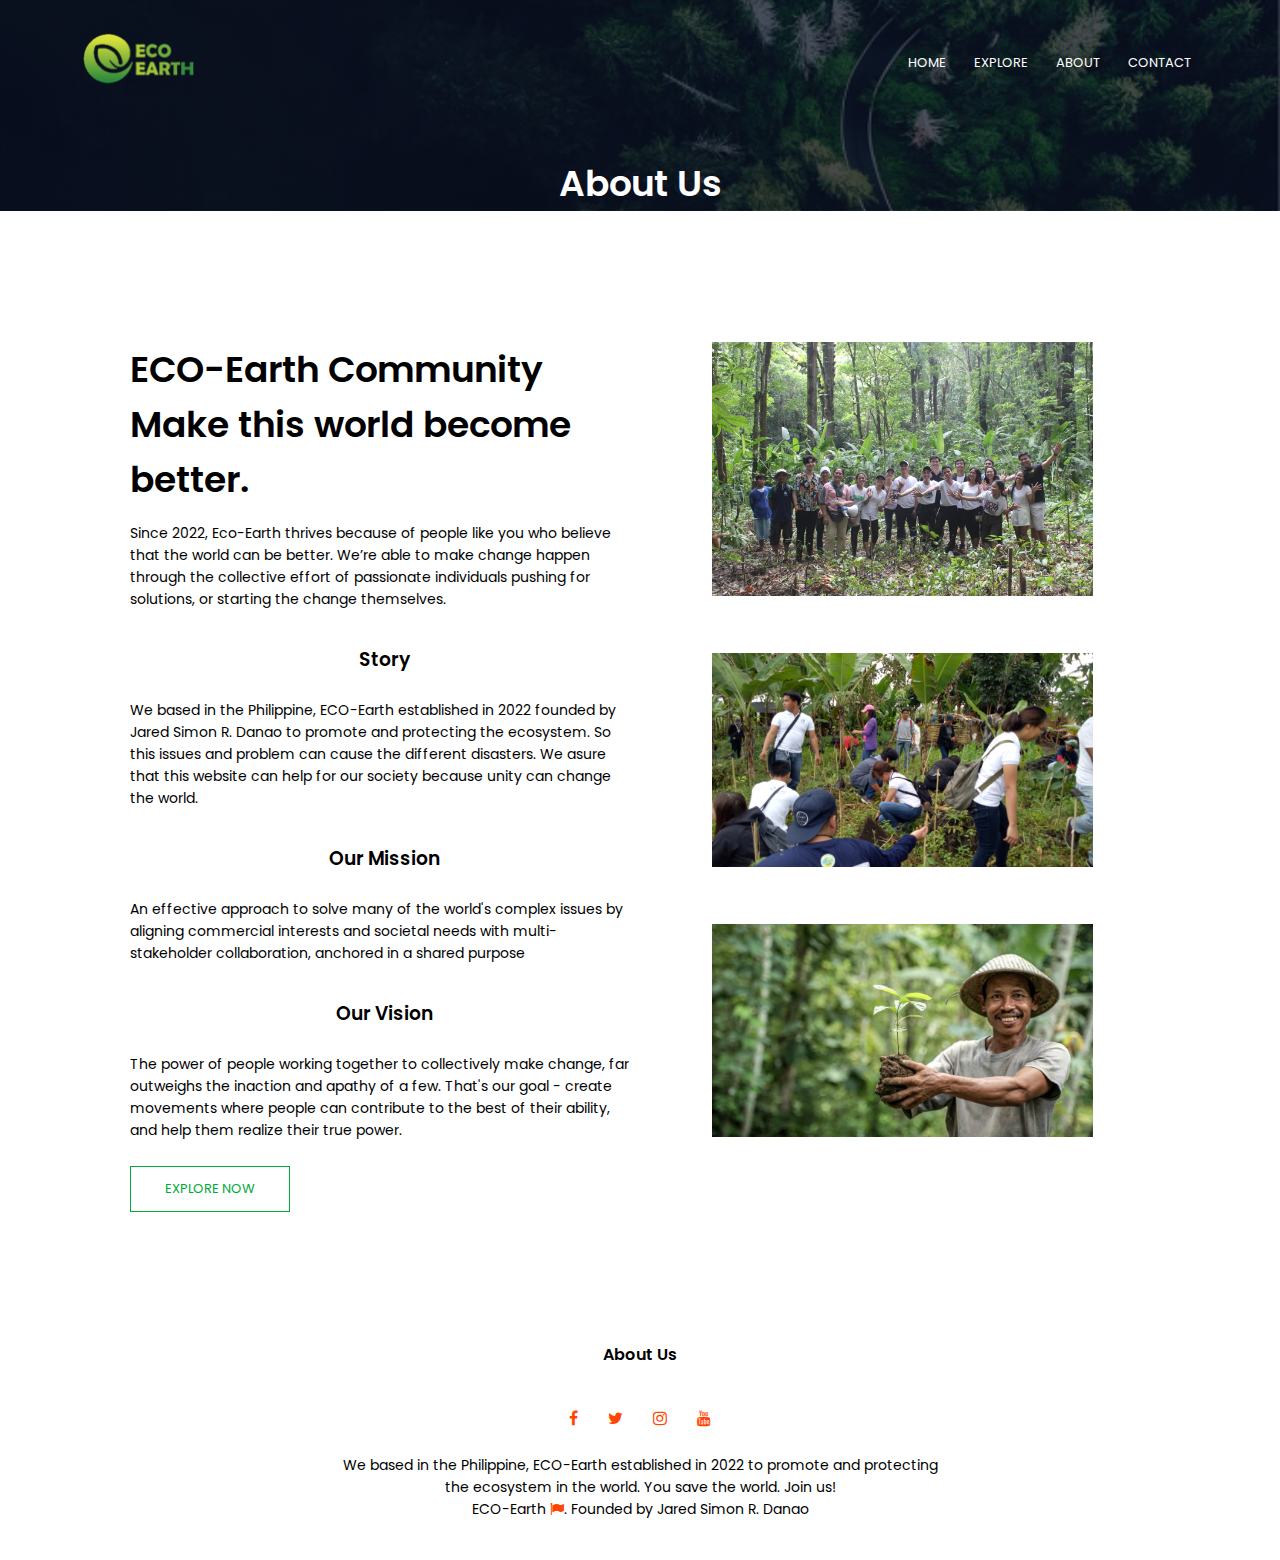
<file: about.html>
<!DOCTYPE html>
<html>
<head>
	<meta name="viewport" content="with=device-width, initial-scale=1.0">
	<title>ECO-Earth</title>
	<link rel="stylesheet" type="text/css" href="style.css">
	<link rel="preconnect" href="https://fonts.googleapis.com">
	<link rel="preconnect" href="https://fonts.gstatic.com" crossorigin>
	<link href="https://fonts.googleapis.com/css2?family=Poppins:wght@100;200;300;400;600;700&display=swap" rel="stylesheet">
	<link rel="stylesheet" href="https://stackpath.bootstrapcdn.com/font-awesome/4.7.0/css/font-awesome.min.css">
</head>
<body>
	<section class="sub-header">
		<nav>
			<a href="index.html"><img src="images/logo2.png"></a>
			<div class="nav-links" id="navLinks"> 
				<i class="fa fa-times" onclick="hideMenu()"></i>
				<ul>
					<li><a href="index.html">HOME</a></li>
					<li><a href="explore.html">EXPLORE</a></li>
					<li><a href="about.html">ABOUT</a></li>
					<li><a href="contact.html">CONTACT</a></li>
				</ul>
			</div>
			<i class="fa fa-bars" onclick="showMenu()"></i>
		</nav>

		<h1>About Us</h1>
	</section>

<!------------------About Us Page---------------->
<section class="about_us">
	<div class="row">
		<div class="about_col">
			<h1>ECO-Earth Community<br> Make this world become better.</h1>
			<p>Since 2022, Eco-Earth thrives because of people like you who believe that the world can be better. We’re able to make change happen through the collective effort of passionate individuals pushing for solutions, or starting the change themselves.  </p>
			<h3>Story</h3>
	 			<p>We based in the Philippine, ECO-Earth established in 2022 founded by Jared Simon R. Danao to promote and protecting the ecosystem. So this issues and problem can cause the different disasters. We asure that this website can help for our society because unity can change the world. </p>
	 		<h3>Our Mission</h3>
	 			<p>An effective approach to solve many of the world's complex issues by aligning commercial interests and societal needs with multi-stakeholder collaboration, anchored in a shared purpose</p>
	 			<h3>Our Vision</h3>
	 			<p>The power of people working together to collectively make change, far outweighs the inaction and apathy of a few. That's our goal - create movements where people can contribute to the best of their ability, and help them realize their true power.</p>
	 			
			<a href="explore.html" class="hero-btn green-btn">EXPLORE NOW</a>
		</div>
		<div class="about_col">
			<img src="images/aboutus.jpg">
			<img src="images/aboutus2.jpg">
			<img src="images/aboutus.jpeg">
		</div>
	</div>
	
</section>





<!----------Footer---------->
<section class="footer">
	<h4>About Us</h4>
	<div class="icons">
		<i class="fa fa-facebook"></i>
		<i class="fa fa-twitter"></i>
		<i class="fa fa-instagram"></i>
		<i class="fa fa-youtube"></i>
	</div>
	<p>We based in the Philippine, ECO-Earth established in 2022 to promote and protecting <br> the ecosystem in the world. You save the world. Join us!<br>ECO-Earth <i class="fa fa-flag"></i>. Founded by Jared Simon R. Danao</p>
</section>


<!-----------------javascript for toggle menu----------------->
	<script type="text/javascript">
		
		var navLinks = document.getElementById("navLinks");

		function showMenu() {
			navLinks.style.right = "0";
		}
		function hideMenu() {
			navLinks.style.right = "-200px";
		}


	</script>
</body>
</html>
</file>
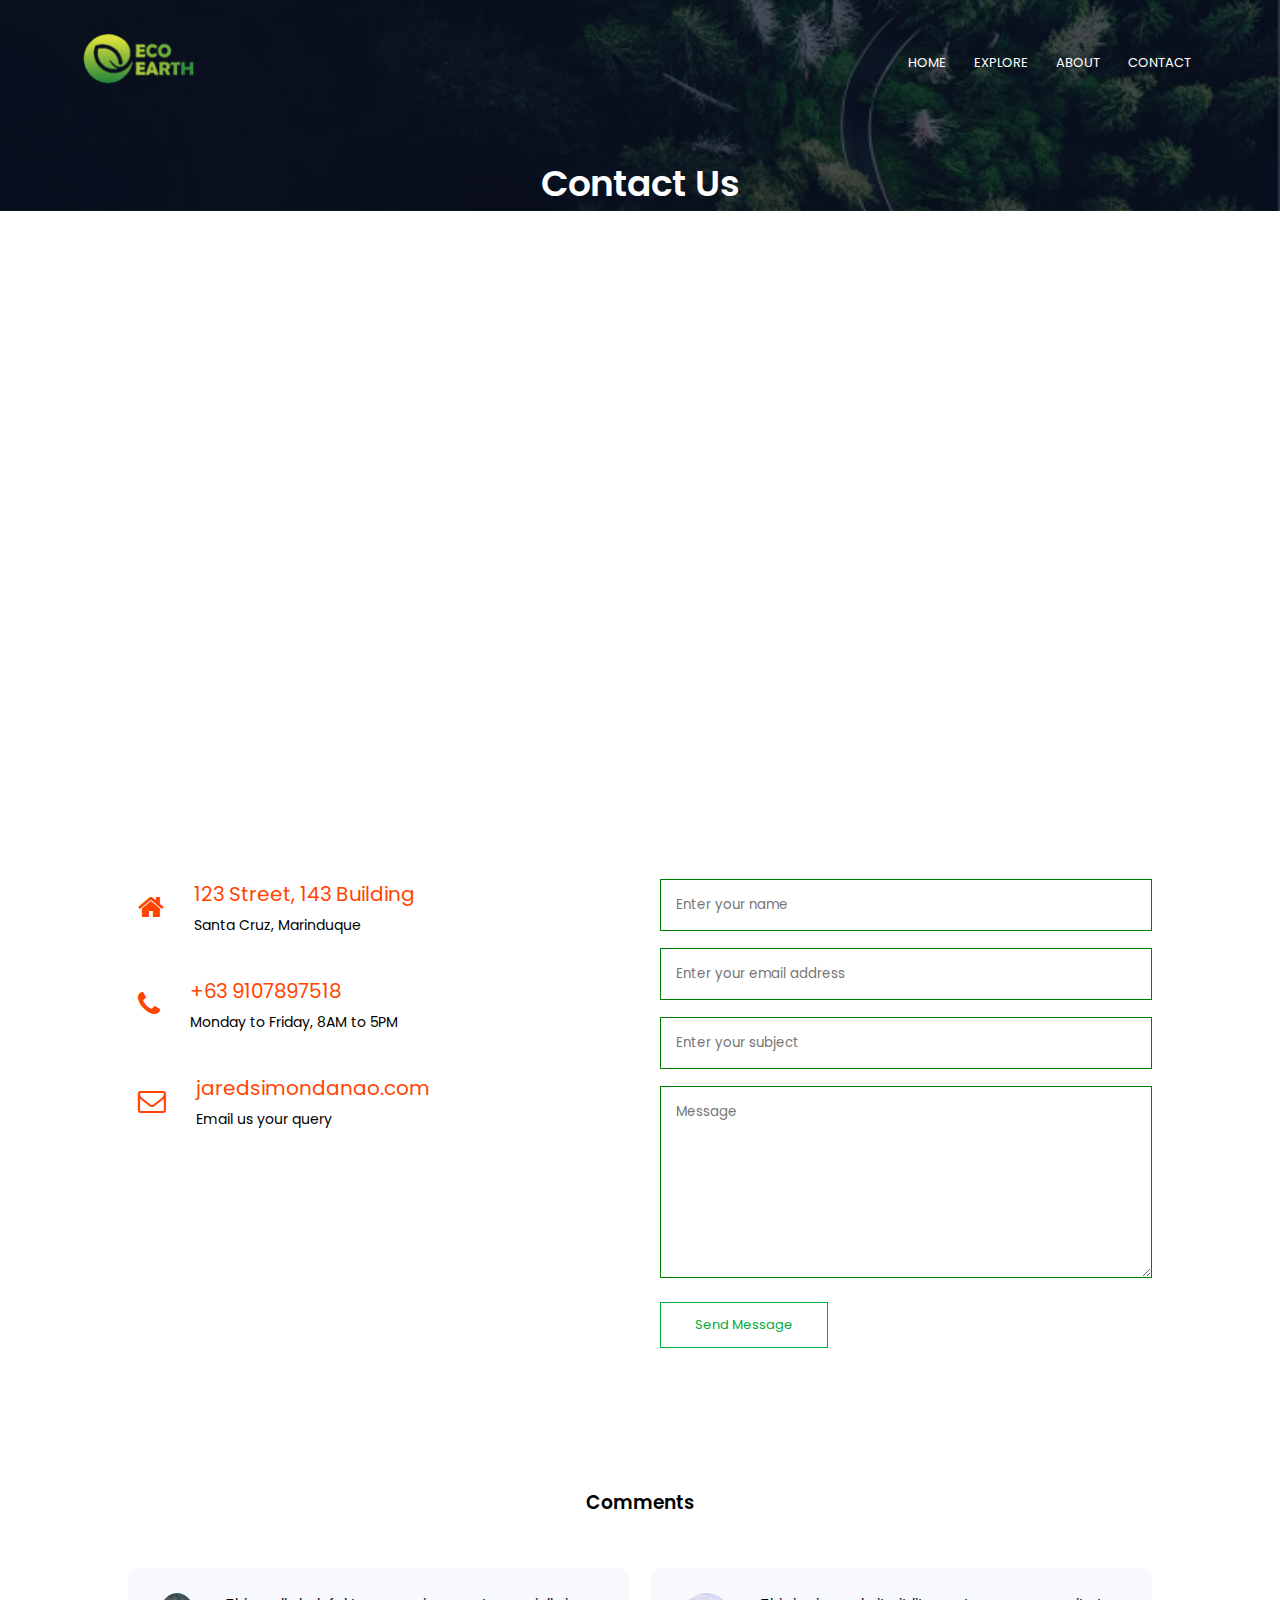
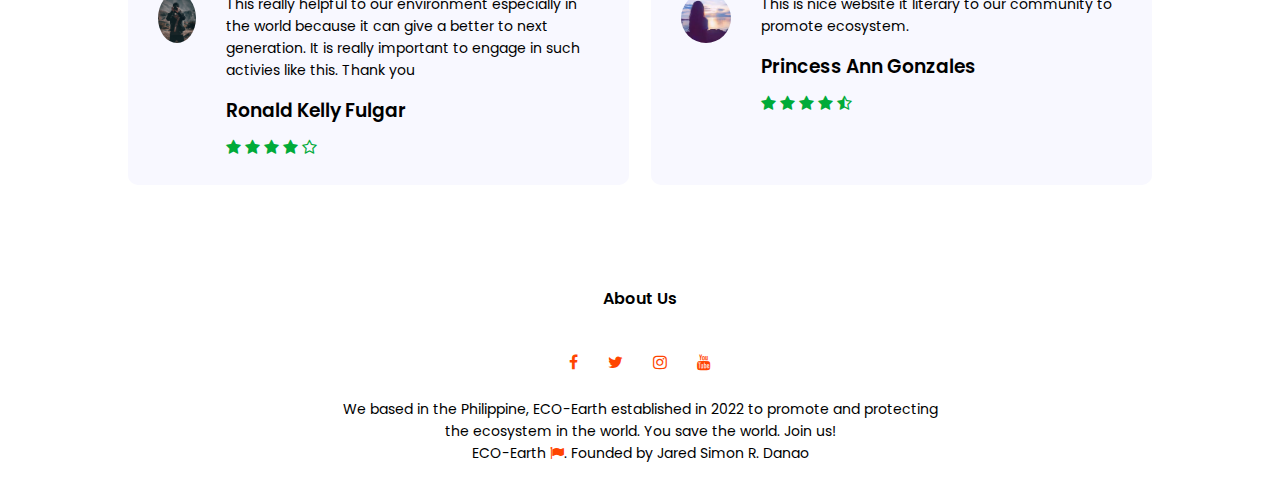
<file: contact.html>
<!DOCTYPE html>
<html>
<head>
	<meta name="viewport" content="with=device-width, initial-scale=1.0">
	<title>ECO-Earth</title>
	<link rel="stylesheet" type="text/css" href="style.css">
	<link rel="preconnect" href="https://fonts.googleapis.com">
	<link rel="preconnect" href="https://fonts.gstatic.com" crossorigin>
	<link href="https://fonts.googleapis.com/css2?family=Poppins:wght@100;200;300;400;600;700&display=swap" rel="stylesheet">
	<link rel="stylesheet" href="https://stackpath.bootstrapcdn.com/font-awesome/4.7.0/css/font-awesome.min.css">
</head>
<body>
	<section class="sub-header">
		<nav>
			<a href="index.html"><img src="images/logo2.png"></a>
			<div class="nav-links" id="navLinks"> 
				<i class="fa fa-times" onclick="hideMenu()"></i>
				<ul>
					<li><a href="index.html">HOME</a></li>
					<li><a href="explore.html">EXPLORE</a></li>
					<li><a href="about.html">ABOUT</a></li>
					<li><a href="contact.html">CONTACT</a></li>
				</ul>
			</div>
			<i class="fa fa-bars" onclick="showMenu()"></i>
		</nav>

		<h1>Contact Us</h1>
	</section>

<!------------------Contact Us---------------->
<section class="location">

	<iframe src="https://www.google.com/maps/embed?pb=!1m18!1m12!1m3!1d248331.68898140892!2d121.78643589263623!3d13.462836425141305!2m3!1f0!2f0!3f0!3m2!1i1024!2i768!4f13.1!3m3!1m2!1s0x33a2e027d7b6652b%3A0x656e28e76cffe108!2sSanta%20Cruz%2C%20Marinduque!5e0!3m2!1sen!2sph!4v1652422838692!5m2!1sen!2sph" width="600" height="450" style="border:0;" allowfullscreen="" loading="lazy" referrerpolicy="no-referrer-when-downgrade"></iframe>
	
</section>

<section class="contact-us">
	<div class="row">
		<div class="contact-col">
			<div>
				<i class="fa fa-home"></i>
				<span>
					<h5>123 Street, 143 Building</h5>
					<p>Santa Cruz, Marinduque</p>
				</span>
			</div>
			<div>
				<i class="fa fa-phone"></i>
				<span>
					<h5>+63 9107897518</h5>
					<p>Monday to Friday, 8AM to 5PM</p>
				</span>
			</div>
			<div>
				<i class="fa fa-envelope-o"></i>
				<span>
					<h5>jaredsimondanao.com</h5>
					<p>Email us your query</p>
				</span>
			</div>
			
		</div>
		<div class="contact-col">
			<form action="form-handler.php" method="post">
				<input type="text" name="name" placeholder="Enter your name" required>
				<input type="email" name="email" placeholder="Enter your email address" required>
				<input type="text" name="subject" placeholder="Enter your subject" required>
				<textarea rows="8" name="message" placeholder="Message" required></textarea>
				<button type="submit" class="hero-btn green-btn">Send Message</button>
			</form>
		</div>
		
	</div>
	
</section>
<!---------feedbacks---------->

<section class="feedbacks">
	<h3>Comments</h3>
	<div class="row">
		<div class="feedbacks-col">
			<img src="images/user1.jpg">
			<div>
				<p>This really helpful to our environment especially in the world because it can give a better to next generation. It is really important to engage in such activies like this. Thank you</p>
				<h3>Ronald Kelly Fulgar</h3>
				<i class="fa fa-star"></i>
				<i class="fa fa-star"></i>
				<i class="fa fa-star"></i>
				<i class="fa fa-star"></i>
				<i class="fa fa-star-o"></i>
			</div>
		</div>
		<div class="feedbacks-col">
			<img src="images/user2.jpg">
			<div>
				<p>This is nice website it literary to our community to promote ecosystem.</p>
				<h3>Princess Ann Gonzales</h3>
				<i class="fa fa-star"></i>
				<i class="fa fa-star"></i>
				<i class="fa fa-star"></i>
				<i class="fa fa-star"></i>
				<i class="fa fa-star-half-o"></i>
			</div>
		</div>
	</div>
</section>





<!----------Footer---------->
<section class="footer">
	<h4>About Us</h4>
	<div class="icons">
		<i class="fa fa-facebook"></i>
		<i class="fa fa-twitter"></i>
		<i class="fa fa-instagram"></i>
		<i class="fa fa-youtube"></i>
	</div>
	<p>We based in the Philippine, ECO-Earth established in 2022 to promote and protecting <br> the ecosystem in the world. You save the world. Join us!<br>ECO-Earth <i class="fa fa-flag"></i>. Founded by Jared Simon R. Danao</p>
</section>


<!-----------------javascript for toggle menu----------------->
	<script type="text/javascript">
		
		var navLinks = document.getElementById("navLinks");

		function showMenu() {
			navLinks.style.right = "0";
		}
		function hideMenu() {
			navLinks.style.right = "-200px";
		}


	</script>
</body>
</html>
</file>
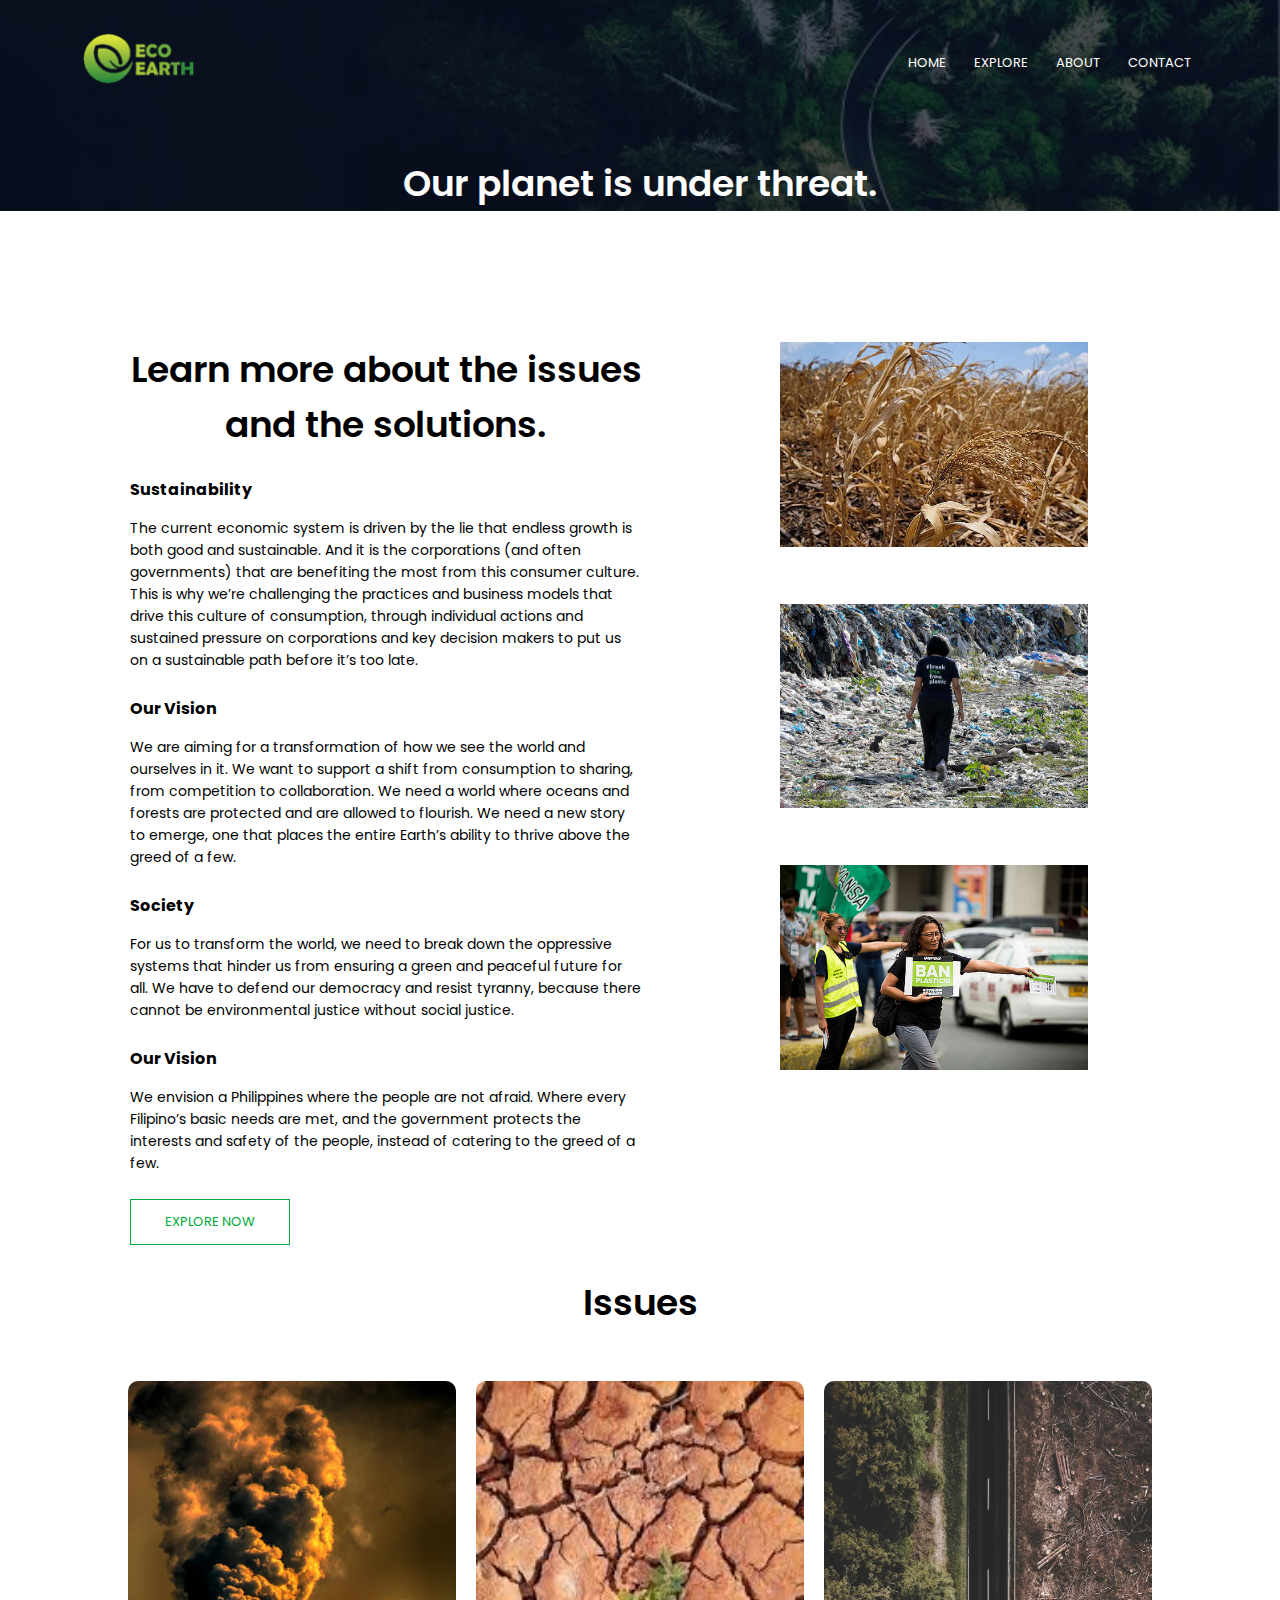
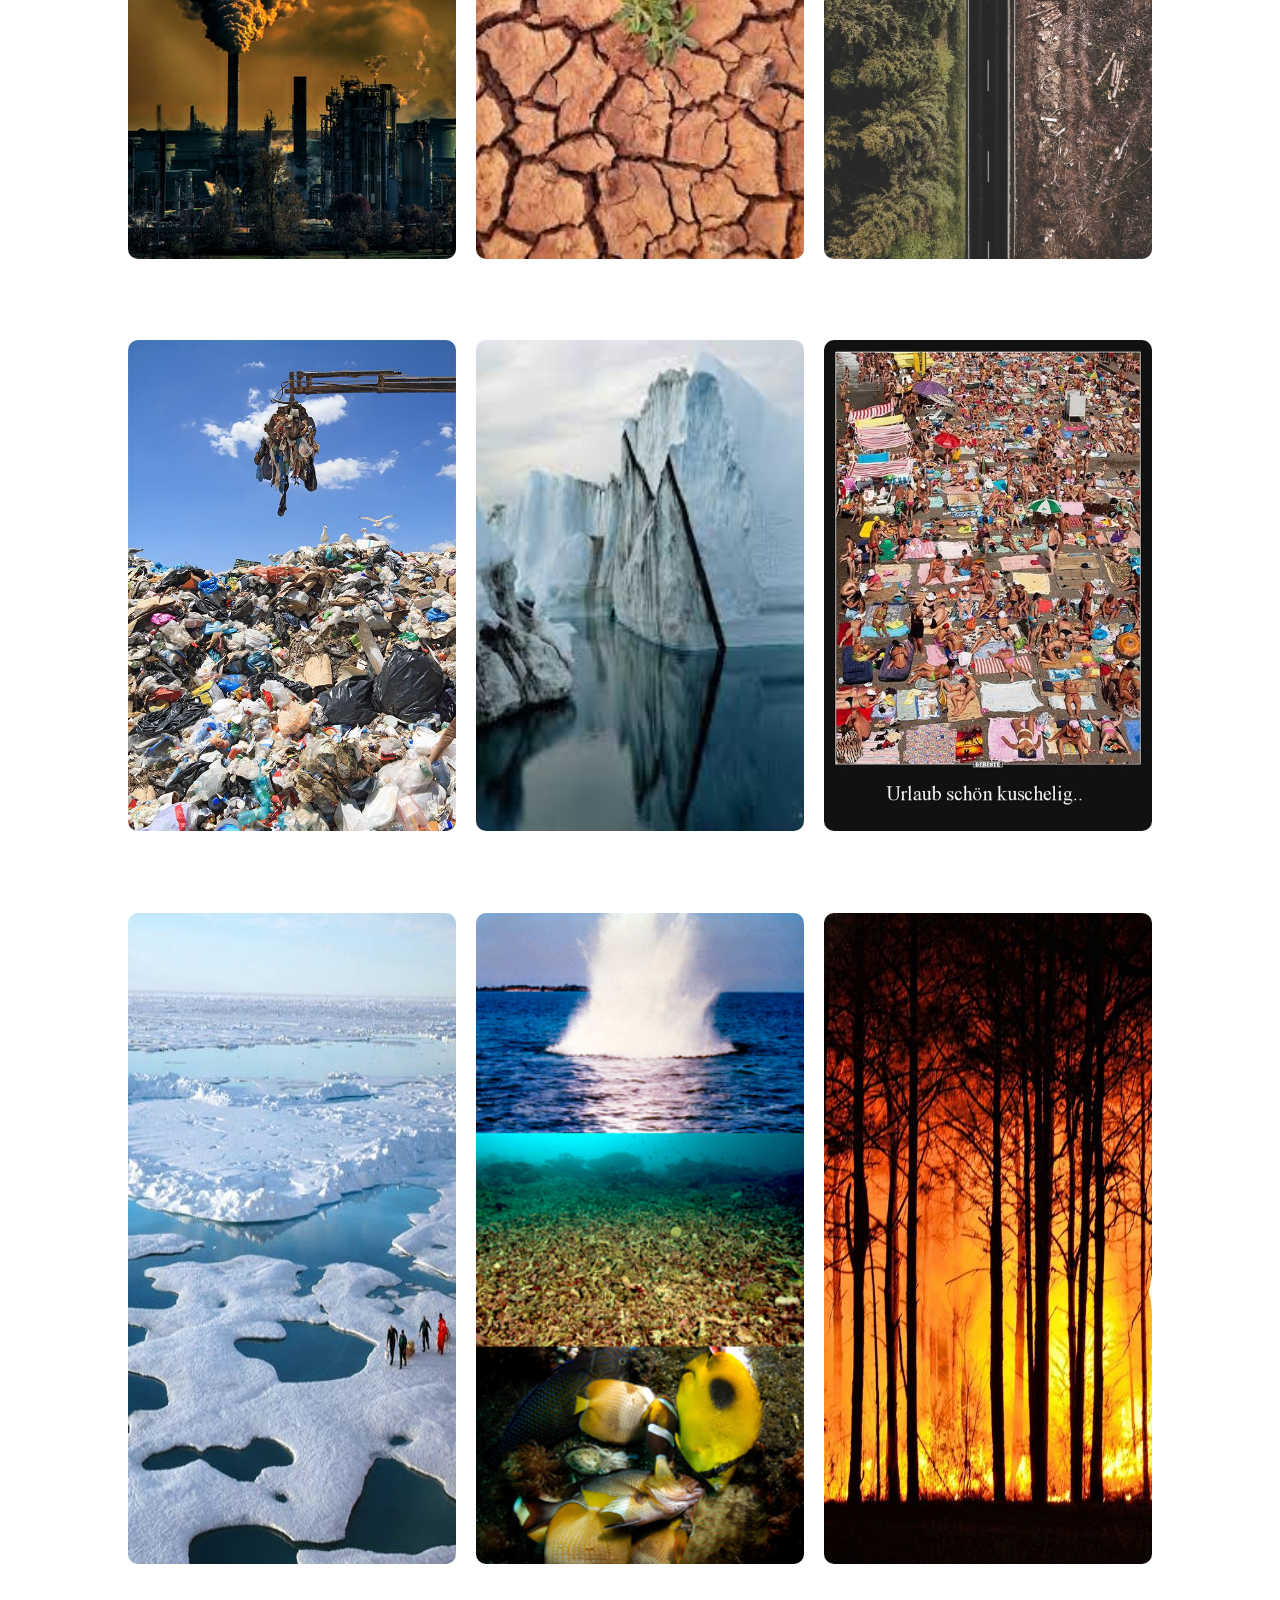
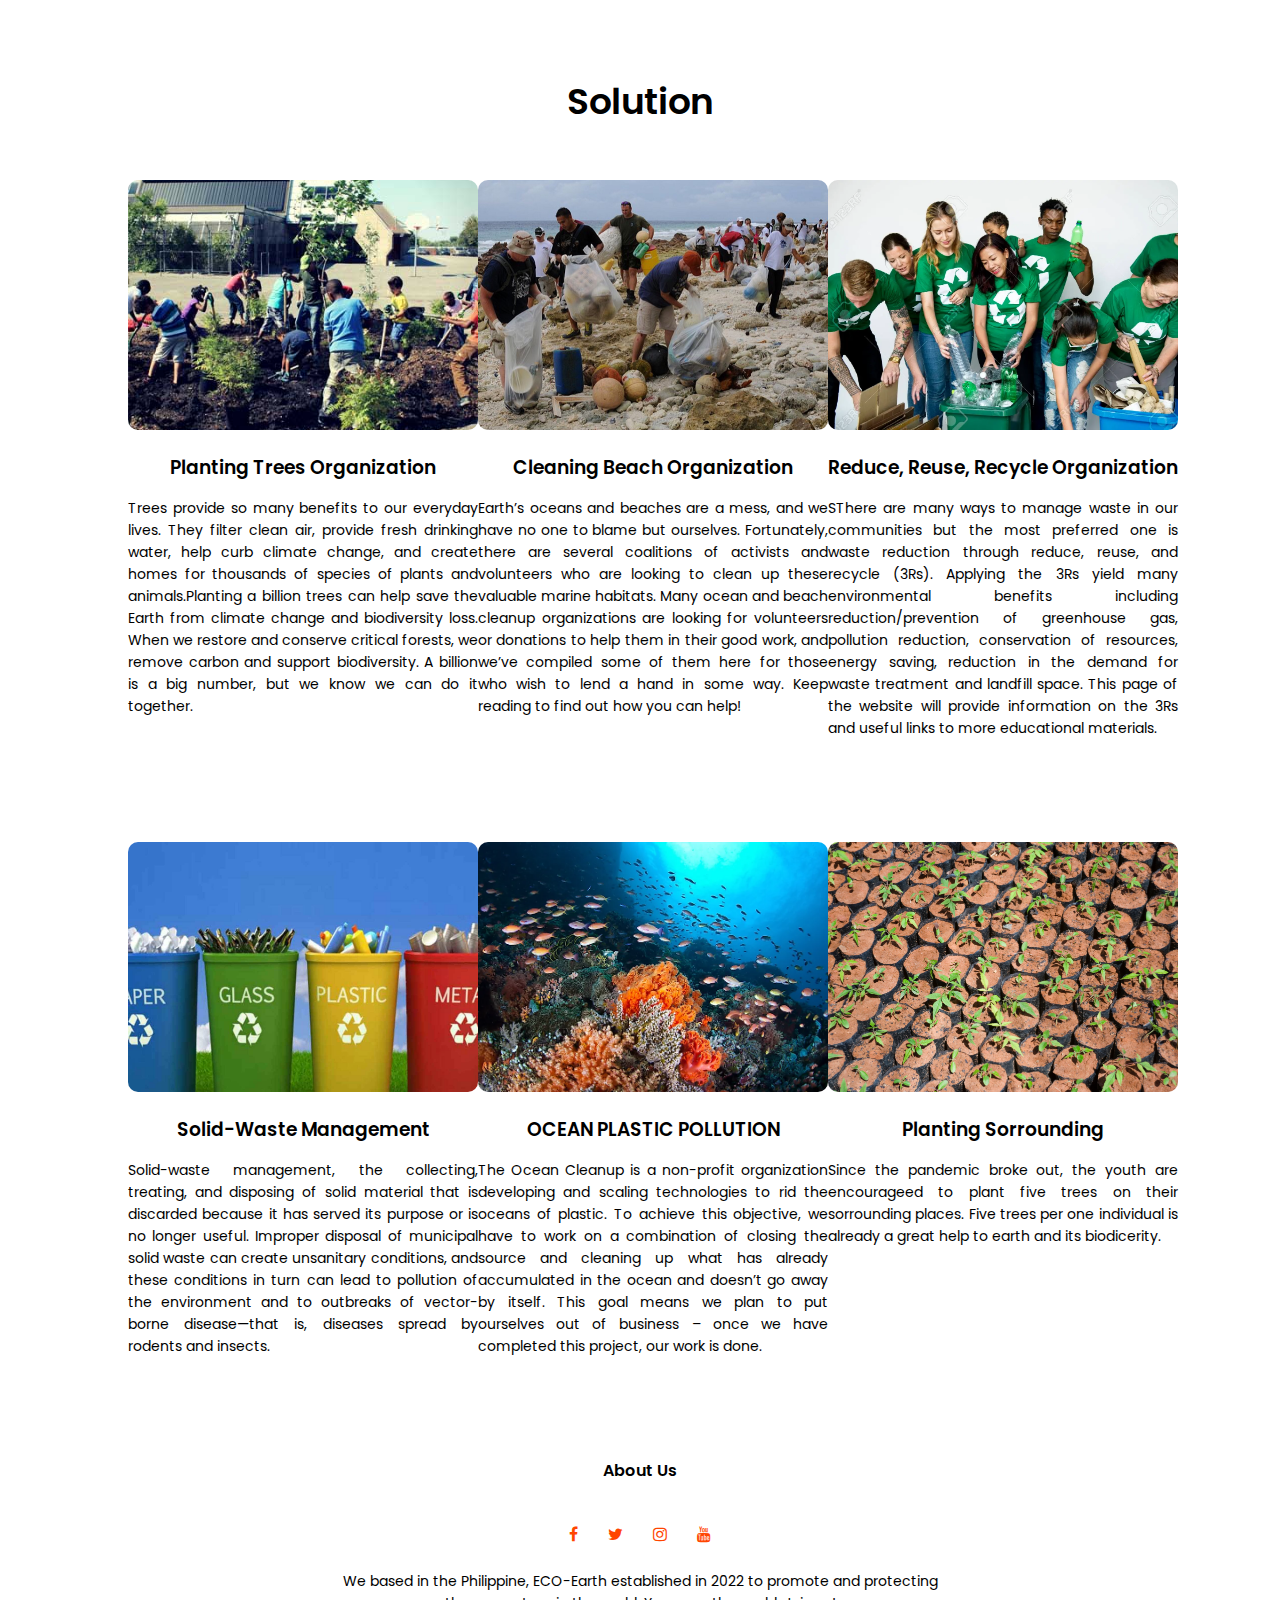
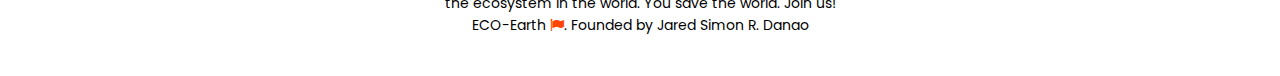
<file: explore.html>
<!DOCTYPE html>
<html>
<head>
	<meta name="viewport" content="with=device-width, initial-scale=1.0">
	<title>ECO-Earth</title>
	<link rel="stylesheet" type="text/css" href="style.css">
	<link rel="preconnect" href="https://fonts.googleapis.com">
	<link rel="preconnect" href="https://fonts.gstatic.com" crossorigin>
	<link href="https://fonts.googleapis.com/css2?family=Poppins:wght@100;200;300;400;600;700&display=swap" rel="stylesheet">
	<link rel="stylesheet" href="https://stackpath.bootstrapcdn.com/font-awesome/4.7.0/css/font-awesome.min.css">
</head>
<body>
	<section class="sub-header">
		<nav>
			<a href="index.html"><img src="images/logo2.png"></a>
			<div class="nav-links" id="navLinks"> 
				<i class="fa fa-times" onclick="hideMenu()"></i>
				<ul>
					<li><a href="index.html">HOME</a></li>
					<li><a href="explore.html">EXPLORE</a></li>
					<li><a href="about.html">ABOUT</a></li>
					<li><a href="contact.html">CONTACT</a></li>
				</ul>
			</div>
			<i class="fa fa-bars" onclick="showMenu()"></i>
		</nav>

		<h1>Our planet is under threat.</h1>
       
	</section>

<!------------------About Us Page---------------->
<section class="explore">
	<div class="row">
		<div class="about_col">
			 <h1>Learn more about the issues and the solutions.</h1><br>
			 <h4>Sustainability</h4>
			<p>
               The current economic system is driven by the lie that endless growth is both good and sustainable. And it is the corporations (and often governments) that are benefiting the most from this consumer culture.
               This is why we’re challenging the practices and business models that drive this culture of consumption, through individual actions and sustained pressure on corporations and key decision makers to put us on a sustainable path before it’s too late.</p>

               <h4>Our Vision</h4>
               <p>We are aiming for a transformation of how we see the world and ourselves in it. We want to support a shift from consumption to sharing, from competition to collaboration. We need a world where oceans and forests are protected and are allowed to flourish. We need a new story to emerge, one that places the entire Earth’s ability to thrive above the greed of a few.</p>




               <h4>Society</h4>
               <p>For us to transform the world, we need to break down the oppressive systems that hinder us from ensuring a green and peaceful future for all. We have to defend our democracy and resist tyranny, because there cannot be environmental justice without social justice.</p>

               <h4>Our Vision</h4>
               <p>We envision a Philippines where the people are not afraid. Where every Filipino’s basic needs are met, and the government protects the interests and safety of the people, instead of catering to the greed of a few.</p>

			<a href="about.html" class="hero-btn green-btn">EXPLORE NOW</a>
			
			
		</div>
		<div class="explore1">
			<img src="images/explore.jpg">
			<img src="images/explore1.jpg">
			<img src="images/explore2.jpg">
		</div>

	</div>

        <div class="issue">
	    <h1>Issues</h1>
	 	<div class="row">
	 		<div class="camp-col">
	 			<img src="images/issues1.jpeg"> 
	 			<div class="layer">
	 				<h3>POLLUTION</h3>
	 			</div>			
	 		</div>
	 		<div class="camp-col">
	 			<img src="images/issues2.jpg"> 
	 			<div class="layer">
	 				<h3>SOIL DEGRADATION</h3>
	 			</div>			
	 		</div>
	 		<div class="camp-col">
	 			<img src="images/issues3.jpg"> 
	 			<div class="layer">
	 				<h3>DEFORESTATION</h3>
	 			</div>			
	 		</div>
	 	</div>
	 	<div class="row">
	 		<div class="camp-col">
	 			<img src="images/issues4.jpg"> 
	 			<div class="layer">
	 				<h3>WASTE DISPOSAL</h3>
	 			</div>			
	 		</div>
	 		<div class="camp-col">
	 			<img src="images/issues5.jpg"> 
	 			<div class="layer">
	 				<h3>POLAR ICE CAPS</h3>
	 			</div>			
	 		</div>
	 		<div class="camp-col">
	 			<img src="images/issues6.jpg"> 
	 			<div class="layer">
	 				<h3>OVERPOPULATION</h3>
	 			</div>			
	 		</div>
	 	</div>

	 	<div class="row">
	 		<div class="camp-col">
	 			<img src="images/issues7.jpg"> 
	 			<div class="layer">
	 				<h3>CLIMATE CHANGE</h3>
	 			</div>			
	 		</div>
	 		<div class="camp-col">
	 			<img src="images/issues8.jpg"> 
	 			<div class="layer">
	 				<h3>DYNAMITE FISHING</h3>
	 			</div>			
	 		</div>
	 		<div class="camp-col">
	 			<img src="images/issues9.jpg"> 
	 			<div class="layer">
	 				<h3>FIRING TRESS</h3>
	 			</div>			
	 		</div>
	 	</div>
	 </div>	
</section>
<section class="program">
	<h1>Solution</h1>
	

	<div class="row">
		<div class="program-col">
			<img src="images/program1.jpg">
			<h3>Planting Trees Organization</h3>
			<p>Trees provide so many benefits to our everyday lives. They filter clean air, provide fresh drinking water, help curb climate change, and create homes for thousands of species of plants and animals.Planting a billion trees can help save the Earth from climate change and biodiversity loss. When we restore and conserve critical forests, we remove carbon and support biodiversity. A billion is a big number, but we know we can do it together.</p>
			
		</div>
		<div class="program-col">
			<img src="images/program2.jpg">
			<h3>Cleaning Beach Organization</h3>
			<p>Earth’s oceans and beaches are a mess, and we have no one to blame but ourselves. Fortunately, there are several coalitions of activists and volunteers who are looking to clean up these valuable marine habitats. Many ocean and beach cleanup organizations are looking for volunteers or donations to help them in their good work, and we’ve compiled some of them here for those who wish to lend a hand in some way. Keep reading to find out how you can help!</p>
			
		</div>
		<div class="program-col">
			<img src="images/program3.jpg">
			<h3>Reduce, Reuse, Recycle Organization</h3>
			<p>SThere are many ways to manage waste in our communities but the most preferred one is waste reduction through reduce, reuse, and recycle (3Rs). Applying the 3Rs yield many environmental benefits including reduction/prevention of greenhouse gas, pollution reduction, conservation of resources, energy saving, reduction in the demand for waste treatment and landfill space. This page of the website will provide information on the 3Rs and useful links to more educational materials. </p>
			
		</div>
	</div>

	<div class="row">
		<div class="program-col">
			<img src="images/program4.jpg">
			<h3>Solid-Waste Management</h3>
			<p>Solid-waste management, the collecting, treating, and disposing of solid material that is discarded because it has served its purpose or is no longer useful. Improper disposal of municipal solid waste can create unsanitary conditions, and these conditions in turn can lead to pollution of the environment and to outbreaks of vector-borne disease—that is, diseases spread by rodents and insects.</p>
			
		</div>
		<div class="program-col">
			<img src="images/program5.jpg">
			<h3>OCEAN PLASTIC POLLUTION</h3>
			<p>The Ocean Cleanup is a non-profit organization developing and scaling technologies to rid the oceans of plastic. To achieve this objective, we have to work on a combination of closing the source and cleaning up what has already accumulated in the ocean and doesn’t go away by itself. This goal means we plan to put ourselves out of business – once we have completed this project, our work is done.</p>
			
		</div>
		<div class="program-col">
			<img src="images/program6.jpg">
			<h3>Planting Sorrounding</h3>
			<p>Since the pandemic broke out, the youth are encourageed to plant five trees on their sorrounding places. Five trees per one individual is already a great help to earth and its biodicerity.</p>
			
		</div>
	</div>
	
</section>





<!----------Footer---------->
<section class="footer">
	<h4>About Us</h4>
	<div class="icons">
		<i class="fa fa-facebook"></i>
		<i class="fa fa-twitter"></i>
		<i class="fa fa-instagram"></i>
		<i class="fa fa-youtube"></i>
	</div>
	<p>We based in the Philippine, ECO-Earth established in 2022 to promote and protecting <br> the ecosystem in the world. You save the world. Join us!<br>ECO-Earth <i class="fa fa-flag"></i>. Founded by Jared Simon R. Danao</p>
</section>


<!-----------------javascript for toggle menu----------------->
	<script type="text/javascript">
		
		var navLinks = document.getElementById("navLinks");

		function showMenu() {
			navLinks.style.right = "0";
		}
		function hideMenu() {
			navLinks.style.right = "-200px";
		}


	</script>
</body>
</html>
</file>
<file: style.css>
*{
	margin: 0;
	padding: 0;
	font-family: 'Poppins', sans-serif;
}
.header {
	min-height: 100vh;
	width: 100%;
	background-image: linear-gradient(rgba(4, 9, 30, 0.4), rgba(4, 9, 30, 0.4)),url(images/bg1.jpg);
	background-position: center;
	background-size: cover;
	position: relative;
}
nav{
	display: flex;
	padding: 2% 6%;
	justify-content: space-between;
	align-items: center;
}
nav img{
	width: 130px;
}
.nav-links{
	flex: 1;
	text-align: right;
}
.nav-links ul li{
	list-style: none;
	display: inline-block;
	padding: 8px 12px;
	position: relative;
}
.nav-links ul li a{
	color: #fff;
	text-decoration: none;
	font-size: 13px;
}
.nav-links ul li::after{
	content: '';
	width: 0%;
	height: 2px;
	background: white;
	display: block;
	margin: auto;
	transition: 0.5s;
}
.nav-links ul li:hover::after{
	width: 100%;
}
.text-box{
	width: 90%;
	color: #fff;
	position: absolute;
	top: 50%;
	left: 50%;
	transform: translate(-50%,-50%);
	text-align: center;
}
.text-box h1{
	font-size: 50px;
}
.text-box p{
	margin: 10px 0 40px;
	font-size: 30px;
	color: #fff;
}
.hero-btn{
	display: inline-block;
	text-decoration: none;
	color: #fff;
	border: 1px solid #fff;
	padding: 12px 34px;
	font-size: 13px;
	background: transparent;
	position: relative;
	cursor: pointer;
}
.hero-btn:hover{
	border: 1px solid #00ab39;
	background: #00ab39;
	transition: 1s;
}
nav .fa{
	display: none;
}

@media(max-width:  700px){
	.text-box h1{
		font-size: 20px;
	}
	.nav-links ul li{
		display: block;
	}
	.nav-links{
		position: fixed;
		background: #00ab39;
		height: 100vh;
		width: 200px;
		top: 0;
		right: -200px;
		text-align: left;
		z-index: 2;
		transition: 1s;
	}
	nav .fa{
		display: block;
		color: #fff;
		margin: 10px;
		font-size: 22px;
		cursor: pointer;
	}
	.nav-links ul{
		padding: 30px;

	}
}

/*-------------about--------------*/
.about{
	width: 80%;
	margin: auto;
	text-align: center;
	padding-top: 100px;
}
h1{
	font-size: 36px;
	font-weight: 600;
}
p{
	color: black;
	font-size: 14px;
	font-weight: 300px;
	line-height: 22px;
	padding: 10px;
}

.row{
	margin-top: 5%;
	display: flex;
	justify-content: space-between;
}
.about-col{
	flex-basis: 31%;
	background: lightslategray;
	border-radius: 10px;
	margin-bottom: 5%;
	padding: 20px 12px;
	box-sizing: border-box;
	transition: 0.5s;
}
.explore h1{
	text-align: center;


}
h3{
	text-align: center;
	font-weight: 600;
	margin: 10px 0;
}
.about-col:hover{
	box-shadow: 0 0 20px 0px rgba(0, 0, 0, 2);
}
@media(max-width: 700px){
	.row{
		flex-direction: column;
	}
}

/*-----------camp--------*/
.camp{
	width: 80%;
	margin: auto;
	text-align: center;
	padding-top: 50px;
}
.camp-col{
	flex-basis: 32%;
	border-radius: 10px;
	margin-bottom: 30px;
	position: relative;
	overflow: hidden;
}
.camp-col img{
	width: 100%;
	height: 100%;
	display: block;
}

.issue-col{
	flex-basis: 32%;
	border-radius: 10px;
	margin-bottom: 30px;
	position: relative;
	overflow: hidden;
}
.issue-col img{
	width: 100%;
	height: 100%;
	display: block;
}
.layer{
	background: transparent;
	height: 100%;
	width: 100%;
	position: absolute;
	top: 0;
	left: 0;
	transition: 0.5s;
}
.layer:hover{
	background: rgba(11, 156, 49, 0.7);

}
.layer h3{
	width: 100%;
	font-weight: 500;
	color: #fff;
	font-size: 26px;
	bottom: 0;
	left: 50%;
	transform: translateX(-50%);
	position: absolute;
	opacity: 0;
	transition: 0.5s;

}
.layer:hover h3{
	bottom: 49%;
	opacity: 1;

}


.hero-btn1{
	display: inline-block;
	text-decoration: none;
	color: black;
	padding: 12px 34px;
	font-size: 13px;
	
	position: relative;
	cursor: pointer;
}
.hero-btn1:hover{
	transition: 1s;

}

/*--------------solution--------------*/


.program{
	width: 80%;
	margin: auto;
	text-align: center;
	padding-top: 30px;
}

.program-col{
	flex-basis: 31%;
	border-radius: 10px;
	margin-bottom: 5%;
	text-align: center;
}
.program-col img{
	
	width:  350px;
    height: 250px;
    object-fit: cover;
	border-radius: 10px;

}
.program-col p{
	padding: 0;
	text-align: justify;
}
.program-col h3{
	margin-top: 16px;
	margin-bottom: 15px;
	text-align: center;
}
.program-col h4{
	margin-top: 16px;
	margin-bottom: 15px;
	text-align: left;
}
.hero-btn2{
	display: inline-block;
	text-decoration: none;
	color: black;
	border: 1px solid black;
	padding: 12px 34px;
	font-size: 13px;
	background: transparent;
	position: relative;
	cursor: pointer;
}
.hero-btn2:hover{
	border: 1px solid #00ab39;
	background: #00ab39;
	transition: 1s;

}

/*-------------feedbacks---------------*/
.feedbacks{
	width: 80%;
	margin: auto;
	padding-top: 100px;
	text-align: center;
}
.feedbacks-col{
	flex-basis: 44%;
	border-radius: 10px;
	margin-bottom: 5%;
	text-align: left;
	background: ghostwhite;
	padding: 25px;
	cursor: pointer;
	display: flex;
}
.feedbacks-col img{
	height: 50px;
	width: 50px;
	margin-left: 5px;
	margin-right: 30px;
	border-radius: 50%;
}
.feedbacks-col p{
	padding: 0;
}
.feedbacks-col h3{
	margin-top: 15px;
	text-align: left;
}
.feedbacks-col .fa{
	color: #00ab39;
}

@media(max-width: 700px){
	.feedbacks-col img{
		margin-left: 0px;
		margin-right: 15px;
	}
}

.cta{
	margin: 100px auto;
	width: 80%;
	background-image: linear-gradient(rgba(0, 0, 0, 0.5),rgba(0, 0, 0, 0.5)),url(images/CTA.jpg);
	background-position: center;
	background-size: cover;
	border-radius: 10px;
	text-align: center;
	padding: 100px 0;
}
.cta h1{
	color: #fff;
	margin-bottom: 40px;
	padding: 0;
}
@media(max-width: 700px){
	.cta h1{
		font-size: 24px;
	}
}

/*-------------footer---------------*/
.footer{
	width: 100%;
	text-align: center;
	padding: 30px 0;
}
.footer h4{
	margin-bottom: 25px;
	margin-top: 20px;
	font-weight: 600;
}
.icons .fa{
	color: orangered;
	margin: 0 13px;
	cursor: pointer;
	padding: 18px 0;
}
.fa-flag{
	color: orangered;
}

/*----------------------------about us page--------------------*/
.sub-header{
	height: 50%;
	width: 100%;
	background-image: linear-gradient(rgba(4, 9, 30, 0.3), rgba(4, 9, 30, 0.3)),url(images/bg.jpg);
	background-position: center;
	background-size: cover;
	text-align: center;
	color: #fff;
}
.sub-header h1{
	margin-top: 30px;
	margin-bottom: 0;
}

.about_us{
	width: 80%;
	margin: auto;
	padding-top: 50px;
	padding-bottom: 50px

}

.about_col{
	flex-basis: 50%;
	padding: 30px 2px;
}

.about_col img{
	width: 75%;
	padding-left: 70px;
	padding-bottom: 50px;


}

.about_col h1{
	padding-top: 0;
}

.about_col p{
	padding: 15px 0 25px;
}

.green-btn{
	border: 1px solid #00ab39;
	background: transparent;
	color: #00ab39;
}
 .green-btn:hover{
 	color: #fff;

 }




 /*----------------------------explre--------------------*/
.sub-header{
	height: 50%;
	width: 100%;
	background-image: linear-gradient(rgba(4, 9, 30, 0.7), rgba(4, 9, 30, 0.7)),url(images/bg.jpg);
	background-position: center;
	background-size: cover;
	text-align: center;
	color: #fff;
}
.sub-header h1{
	margin-top: 30px;
	margin-bottom: 0;
}

.explore{
	width: 80%;
	margin: auto;
	padding-top: 50px;
	padding-bottom: 50px

}

.explore1{
	flex-basis: 40%;
	padding: 30px 2px;
}

.explore1 img{

	width: 75%;
	padding-left: 40px;
	padding-bottom: 50px;

}

.explore h1{
	padding-top: 0;
}

.explore p{
	padding: 15px 0 25px;
}

.green-btn{
	border: 1px solid #00ab39;
	background: transparent;
	color: #00ab39;
}
 .green-btn:hover{
 	color: #fff;
}

/*----------------Contact us page----------------*/

.location{
	width: 80%;
	margin: auto;
	padding: 80px 0;
}
.location iframe{
	width: 100%;
}
.contact-us{
	width: 80%;
	margin: auto;
}
.contact-col{
	flex-basis: 48%;
	margin-bottom: 30px;
}
.contact-col div{
	display: flex;
	align-items: center;
	margin-bottom: 40px;
}
.contact-col div .fa{
	font-size: 28px;
	color: orangered;
	margin: 10px;
	margin-right: 30px;
}
.contact-col div p{
	padding: 0;
}
.contact-col div h5{
	font-size: 20px;
	margin-bottom: 5px;
	color: orangered;
	font-weight: 400;
}
.contact-col input, .contact-col textarea{
	width: 100%;
	padding: 15px;
	margin-bottom: 17px;
	outline: none;
	border: 1px solid green;
	box-sizing: border-box;
}

 /*#00ab39}
</file>
